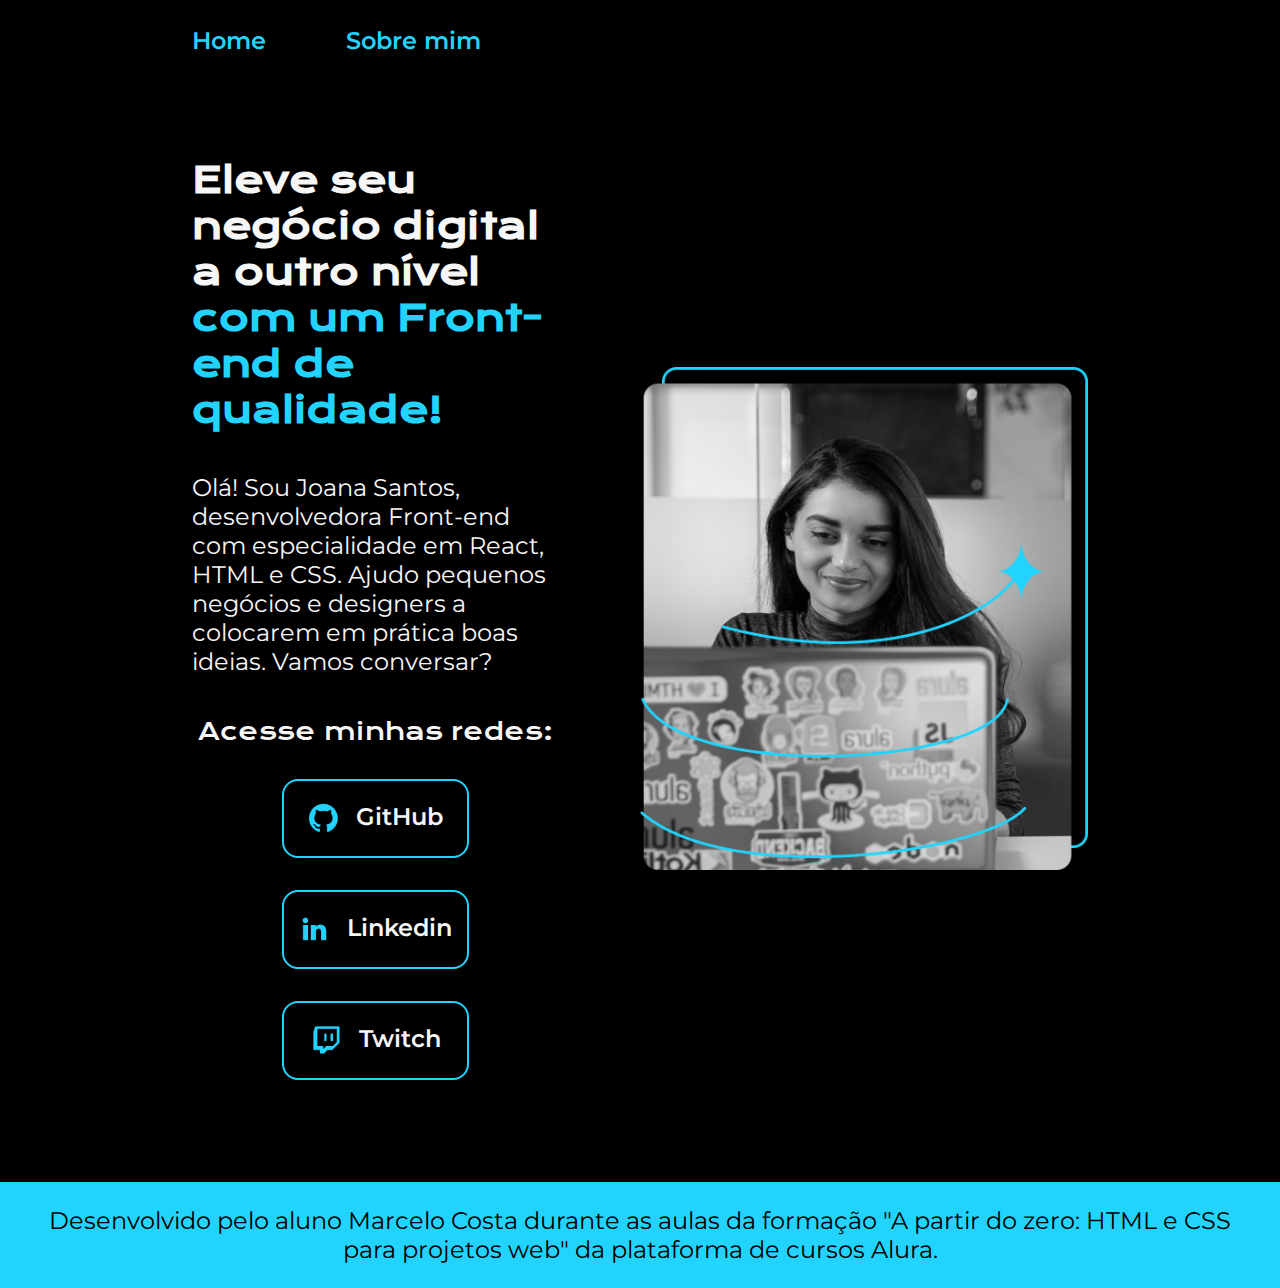
<file: index.html>
<!DOCTYPE html>
<html lang="pt-br">

<head>
    <meta charset="UTF-8">
    <meta http-equiv="X-UA-Compatible" content="IE=edge">
    <meta name="viewport" content="width=device-width, initial-scale=1.0">
    <title>Portifolio</title>
    <link rel="stylesheet" href="./Styles/style.css">
</head>

<body>
    <header class="cabecalho"> 
        <nav class="cabecalho__menu">
            <a class="cabecalho__menu__link" href="index.html"> Home </a> 
            <a class="cabecalho__menu__link" href="About.html"> Sobre mim </a>
        </nav>
    </header>
    <main class="apresentacao">
        <section class="apresentacao__conteudo">
            <h1 class="apresentacao__conteudo__titulo">Eleve seu negócio digital a outro nível<strong 
            class="titulo-destaque"> com um Front-end de qualidade!
            </strong></h1>
            <p class="apresentacao__conteudo__texto"> Olá! Sou Joana Santos, desenvolvedora
            Front-end com especialidade em React, HTML e
            CSS. Ajudo pequenos negócios e designers a
            colocarem em prática boas ideias. Vamos
            conversar?</p>
            <div class="apresentacao__links">
                <h2 class="apresentacao__links__subtitulo"> Acesse minhas redes: </h2>
                <a class="apresentacao__links__navegacao" href="https://github.com"> <img src="./Assets/github.png"> GitHub</a>
                <a class="apresentacao__links__navegacao" href="https://linkedin.com"> <img src="./Assets/linkedin.png">Linkedin</a>
                <a class="apresentacao__links__navegacao" href="https://twitch.tv"> <img src="Assets/twitch.png">Twitch</a>

            </div>
        </section>
        <img class="apresentacao__imagem" src="./Assets/Imagem.png" alt="Foto da Joana Santos programando">
    </main>
    <footer>
        <p class="rodape"> Desenvolvido pelo aluno Marcelo Costa durante as aulas da formação "A partir do zero: HTML e CSS para projetos web" da plataforma de cursos Alura. </p>
    </footer>
</body>

</html>
</file>
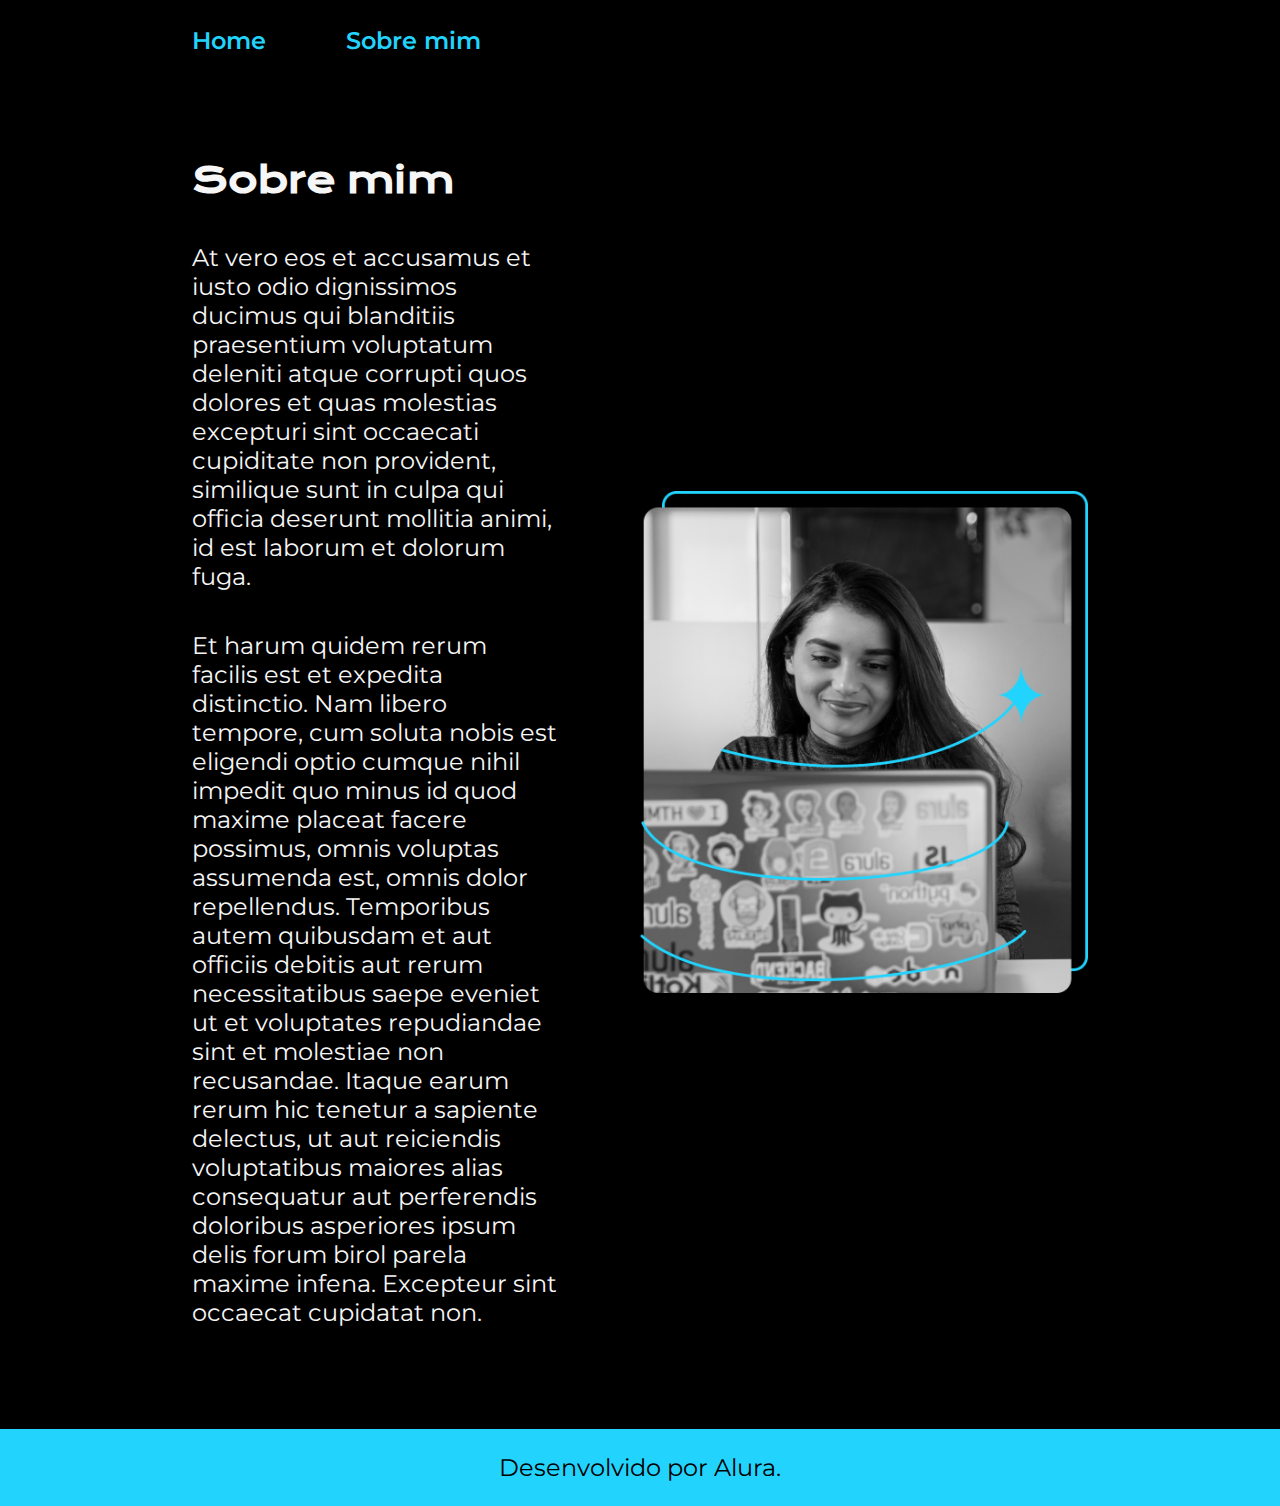
<file: About.html>
<!DOCTYPE html>
<html lang="pt-br">
<head>
    <meta charset="UTF-8">
    <meta http-equiv="X-UA-Compatible" content="IE=edge">
    <meta name="viewport" content="width=device-width, initial-scale=1.0">
    <title>Sobre mim</title>
    <link rel="stylesheet" href="./Styles/style.css">
</head>
<body>
    <header class="cabecalho"> 
        <nav class="cabecalho__menu">
            <a class="cabecalho__menu__link" href="index.html"> Home </a> 
            <a class="cabecalho__menu__link" href="About.html"> Sobre mim </a>
        </nav>
    </header>
        <main class="apresentacao">
        <section class="apresentacao__conteudo">
            <h1 class="apresentacao__conteudo__titulo"> Sobre mim </h1>
            <p class="apresentacao__conteudo__texto"> At vero eos et accusamus et iusto odio dignissimos ducimus qui blanditiis praesentium voluptatum deleniti atque corrupti quos dolores et quas molestias excepturi sint occaecati cupiditate non provident, similique sunt in culpa qui officia deserunt mollitia animi, id est laborum et dolorum fuga.</p>
            <p class="apresentacao__conteudo__texto"> Et harum quidem rerum facilis est et expedita distinctio. Nam libero tempore, cum soluta nobis est eligendi optio cumque nihil impedit quo minus id quod maxime placeat facere possimus, omnis voluptas assumenda est, omnis dolor repellendus. Temporibus autem quibusdam et aut officiis debitis aut rerum necessitatibus saepe eveniet ut et voluptates repudiandae sint et molestiae non recusandae. Itaque earum rerum hic tenetur a sapiente delectus, ut aut reiciendis voluptatibus maiores alias consequatur aut perferendis doloribus asperiores ipsum delis forum birol parela maxime infena. Excepteur sint occaecat cupidatat non. </p>
         </section>
         <img class="apresentacao__imagem" src="./Assets/Imagem.png" alt="Foto da Joana Santos programando">
        </main>
</body>
<footer>
    <p class="rodape"> Desenvolvido por Alura. </p>
</footer>
</html>
</file>
<file: Styles/style.css>
@import url('https://fonts.googleapis.com/css2?family=Krona+One&family=Montserrat:wght@400;600&display=swap');

:root { 
    --cor-primaria: #000000;
    --cor-secundaria: #F6F6F6;
    --cor-terciaria: #22D4FD;
    --cor-hover: #272727; 

    --fonte-primaria: 'Krona One', sans-serif; ;
    --fonte-secundaria: 'Montserrat', sans-serif; ;
}

*{
    margin: 0;
    padding: 0;
}

body{
    box-sizing: border-box;
    background-color: var(--cor-primaria);
    color: var(--cor-secundaria);
}

.cabecalho {
  padding: 2% 0 0 15%
 
}

.cabecalho__menu {
    display: flex;
    gap: 80px;

}

.cabecalho__menu__link {

    font-family: var(--fonte-secundaria);
    font-weight: 600;
    font-size: 1.5rem;
    color: var(--cor-terciaria);
    text-decoration: none;

}

.titulo-destaque{
    color: var(--cor-terciaria);
}

.apresentacao{
    padding: 08% 15%;
    display: flex;
    align-items: center;
    justify-content: space-between;
    gap: 82px;
}
.apresentacao__conteudo{
    width: 50%;
    display: flex;
    flex-direction: column;
    gap: 40px;
}

.apresentacao__conteudo__titulo{
    font-size: 2.25rem;
    font-family: var(--fonte-primaria);
}

.apresentacao__conteudo__texto{
    font-size: 1.5rem;
    font-family: var(--fonte-secundaria);
}

.apresentacao__links{
    display: flex;
    flex-direction: column;
    align-items: center;
    justify-content: space-between;
    gap: 32px
;
}

.apresentacao__links__subtitulo {
    font-family: var(--fonte-primaria);
    font-weight: 400;
    font-size: 1.5rem;

}

.apresentacao__links__navegacao{

    width: 50%;
    text-align: center;
    border-radius: 16px;
    font-size: 1.5rem;
    font-weight: 600;
    padding: 21.5px 0;
    text-decoration: none;
    color: var(--cor-secundaria);
    font-family: var(--fonte-secundaria);
    border: 2px solid var(--cor-terciaria);
    display: flex;
    justify-content: center;
    gap: 16px;
    ;
}

.apresentacao__links__navegacao:hover {
   background-color: var(--cor-hover);
}

.apresentacao__imagem {
    width: 50%;


}

.rodape {
color: var(--cor-primaria);
background-color: var(--cor-terciaria);
text-align: center;
font-family: var(--fonte-secundaria);
font-size: 1.5rem;
font-weight: 400px;
padding: 24px;
}

@media (max-width: 1200px) {
    .apresentacao {
        flex-direction: column-reverse;
        padding: 05%;
    }
    .apresentacao__conteudo {
        width: auto;
    }
    .cabecalho {
        padding: 10%;
    }
    .cabecalho__menu {
        justify-content: center;
    }
}
</file>
